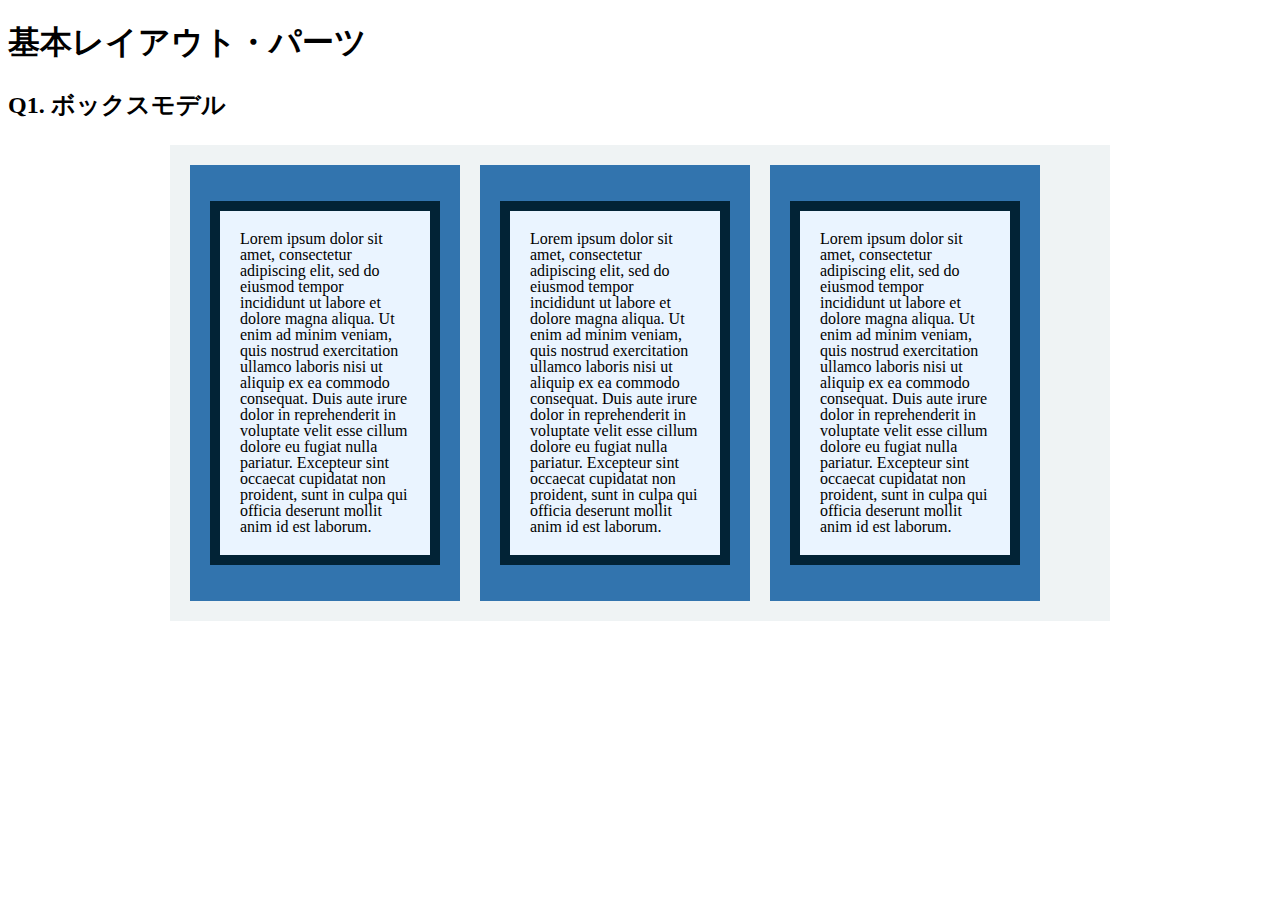
<file: layout_parts/q1/index.html>
<!DOCTYPE html>
<html>
  <head>
    <meta charset="utf-8">
    <meta http-equiv="X-UA-Compatible" content="IE=edge">
    <meta name="viewport" content="width=device-width, initial-scale=1.0, maximum-scale=1.0, user-scalable=no">
    <meta name="format-detection" content="telephone=no">
    <title>基本レイアウト・パーツ</title>
    <link rel="stylesheet" href="http://gizumo-inc.github.io/sample/front-lesson/layout_parts_new/assets/css/reset.css">
    <link rel="stylesheet" href="http://gizumo-inc.github.io/sample/front-lesson/layout_parts_new/assets/css/base.css">
    <link rel="stylesheet" href="css/style.css">
  </head>
  <body>
    <div class="wrapper">
      <h1 class="title">基本レイアウト・パーツ</h1>
      <h2 class="headline">
        <p class="headline__text">Q1. ボックスモデル</p>
      </h2>
      <div class="box">
        <!-- 回答はクラスq1の要素の中に書いてね -->
        <!-- すでについてるクラスにはstyleを指定しない。styleをつける場合は自分で新たにクラスをつけること -->
        <div class="q1-container-box clearfix">
          <div class="q1-container-item">
            <p class="q1-container-text">Lorem ipsum dolor sit amet, consectetur adipiscing elit, sed do eiusmod tempor incididunt ut labore et dolore magna aliqua. Ut enim ad minim veniam, quis nostrud exercitation ullamco laboris nisi ut aliquip ex ea commodo consequat. Duis aute irure dolor in reprehenderit in voluptate velit esse cillum dolore eu fugiat nulla pariatur. Excepteur sint occaecat cupidatat non proident, sunt in culpa qui officia deserunt mollit anim id est laborum.</p>
          </div>

          <div class="q1-container-item">
            <p class="q1-container-text">Lorem ipsum dolor sit amet, consectetur adipiscing elit, sed do eiusmod tempor incididunt ut labore et dolore magna aliqua. Ut enim ad minim veniam, quis nostrud exercitation ullamco laboris nisi ut aliquip ex ea commodo consequat. Duis aute irure dolor in reprehenderit in voluptate velit esse cillum dolore eu fugiat nulla pariatur. Excepteur sint occaecat cupidatat non proident, sunt in culpa qui officia deserunt mollit anim id est laborum.</p> 
          </div>

          <div class="q1-container-item">
            <p class="q1-container-text">Lorem ipsum dolor sit amet, consectetur adipiscing elit, sed do eiusmod tempor incididunt ut labore et dolore magna aliqua. Ut enim ad minim veniam, quis nostrud exercitation ullamco laboris nisi ut aliquip ex ea commodo consequat. Duis aute irure dolor in reprehenderit in voluptate velit esse cillum dolore eu fugiat nulla pariatur. Excepteur sint occaecat cupidatat non proident, sunt in culpa qui officia deserunt mollit anim id est laborum.</p>
          </div>
        </div>
        <!-- 回答はクラスq1の要素の中に書いてね -->
      </div>
    </div>
  </body>
</html>
</file>
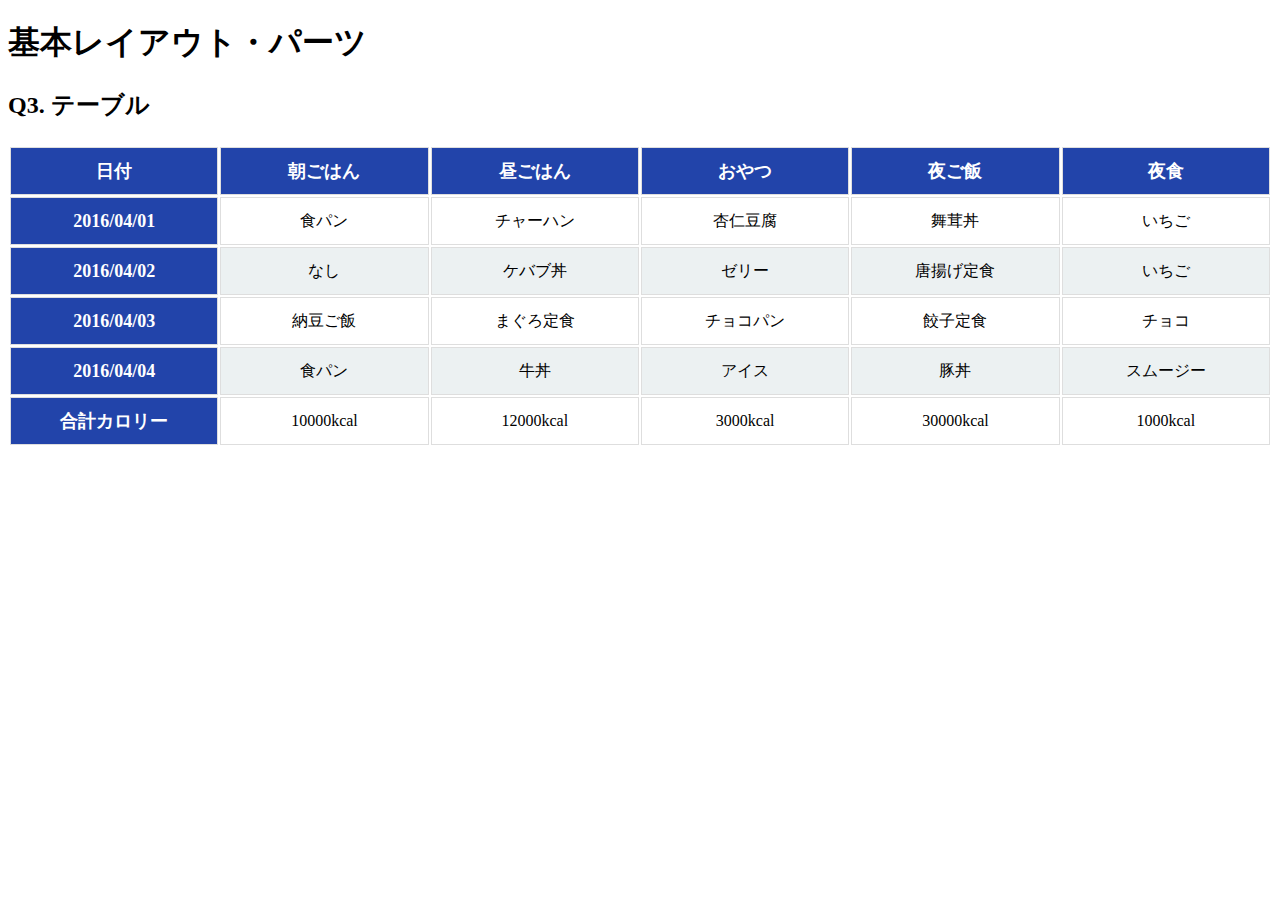
<file: layout_parts/q3/index.html>
<!DOCTYPE html>
<html>
  <head>
    <meta charset="utf-8">
    <meta http-equiv="X-UA-Compatible" content="IE=edge">
    <meta name="viewport" content="width=device-width, initial-scale=1.0, maximum-scale=1.0, user-scalable=no">
    <meta name="format-detection" content="telephone=no">
    <title>基本レイアウト・パーツ</title>
    <link rel="stylesheet" href="http://gizumo-inc.github.io/sample/front-lesson/layout_parts_new/assets/css/reset.css">
    <link rel="stylesheet" href="http://gizumo-inc.github.io/sample/front-lesson/layout_parts_new/assets/css/base.css">
    <link rel="stylesheet" href="css/style.css">
  </head>
  <body>
    <div class="wrapper">
      <h1 class="title">基本レイアウト・パーツ</h1>
      <h2 class="headline">
        <p class="headline__text">Q3. テーブル</p>
      </h2>
      <div class="box">
        <!-- 回答はクラスq3の要素の中に書いてね -->
        <!-- すでについてるクラスにはstyleを指定しない。styleをつける場合は自分で新たにクラスをつけること -->
        <div class="q3">
          <table class="q3-container">
            <thead>
              <th>日付</th>
              <th>朝ごはん</th>
              <th>昼ごはん</th>
              <th>おやつ</th>
              <th>夜ご飯</th>
              <th>夜食</th>
            </thead>
            <tbody>
              <tr>
                <th>2016/04/01</th>
                <td>食パン</td>
                <td>チャーハン</td>
                <td>杏仁豆腐</td>
                <td>舞茸丼</td>
                <td>いちご</td>
              </tr>
              <tr>
                <th>2016/04/02</th>
                <td>なし</td>
                <td>ケバブ丼</td>
                <td>ゼリー</td>
                <td>唐揚げ定食</td>
                <td>いちご</td>
              </tr>
              <tr>
                <th>2016/04/03</th>
                <td>納豆ご飯</td>
                <td>まぐろ定食</td>
                <td>チョコパン</td>
                <td>餃子定食</td>
                <td>チョコ</td>
              </tr>
              <tr>
                <th>2016/04/04</th>
                <td>食パン</td>
                <td>牛丼</td>
                <td>アイス</td>
                <td>豚丼</td>
                <td>スムージー</td>
              </tr>
              <tr>
                <th>合計カロリー</th>
                <td>10000kcal</td>
                <td>12000kcal</td>
                <td>3000kcal</td>
                <td>30000kcal</td>
                <td>1000kcal</td>
              </tr>
            </tbody>
          </table>
        </div>
        <!-- 回答はクラスq3の要素の中に書いてね -->
      </div>
    </div>
  </body>
</html>
</file>
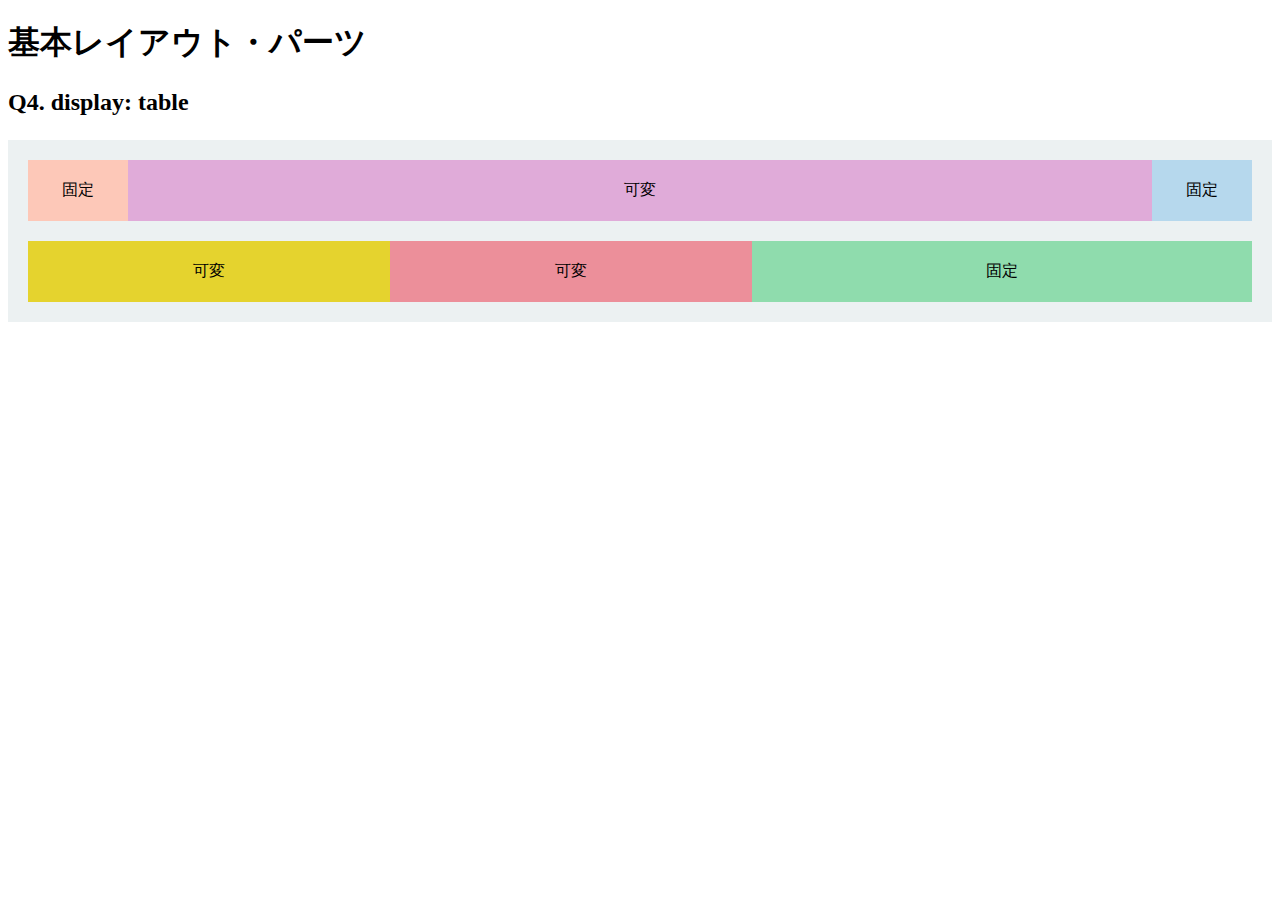
<file: layout_parts/q4/index.html>
<!DOCTYPE html>
<html>
  <head>
    <meta charset="utf-8">
    <meta http-equiv="X-UA-Compatible" content="IE=edge">
    <meta name="viewport" content="width=device-width, initial-scale=1.0, maximum-scale=1.0, user-scalable=no">
    <meta name="format-detection" content="telephone=no">
    <title>基本レイアウト・パーツ</title>
    <link rel="stylesheet" href="http://gizumo-inc.github.io/sample/front-lesson/layout_parts_new/assets/css/reset.css">
    <link rel="stylesheet" href="http://gizumo-inc.github.io/sample/front-lesson/layout_parts_new/assets/css/base.css">
    <link rel="stylesheet" href="css/style.css">
  </head>
  <body>
    <div class="wrapper">
      <h1 class="title">基本レイアウト・パーツ</h1>
      <h2 class="headline">
        <p class="headline__text">Q4. display: table</p>
      </h2>
      <div class="box">
        <!-- 回答はクラスq4の要素の中に書いてね -->
        <!-- すでについてるクラスにはstyleを指定しない。styleをつける場合は自分で新たにクラスをつけること -->
        <!-- 新たにタグは追加しなくてもできます。 -->
        <div class="q4 q4-box">
          <div class="q4-container">
            <div class="q4-cell pink">固定</div>
            <div class="q4-cell purple">可変</div>
            <div class="q4-cell blue">固定</div>
          </div>
          <div class="q4-container">
            <div class="q4-cell yellow">可変</div>
            <div class="q4-cell red">可変</div>
            <div class="q4-cell green">固定</div>
          </div>
        </div>
        <!-- 回答はクラスq4の要素の中に書いてね -->
      </div>
    </div>
  </body>
</html>
</file>
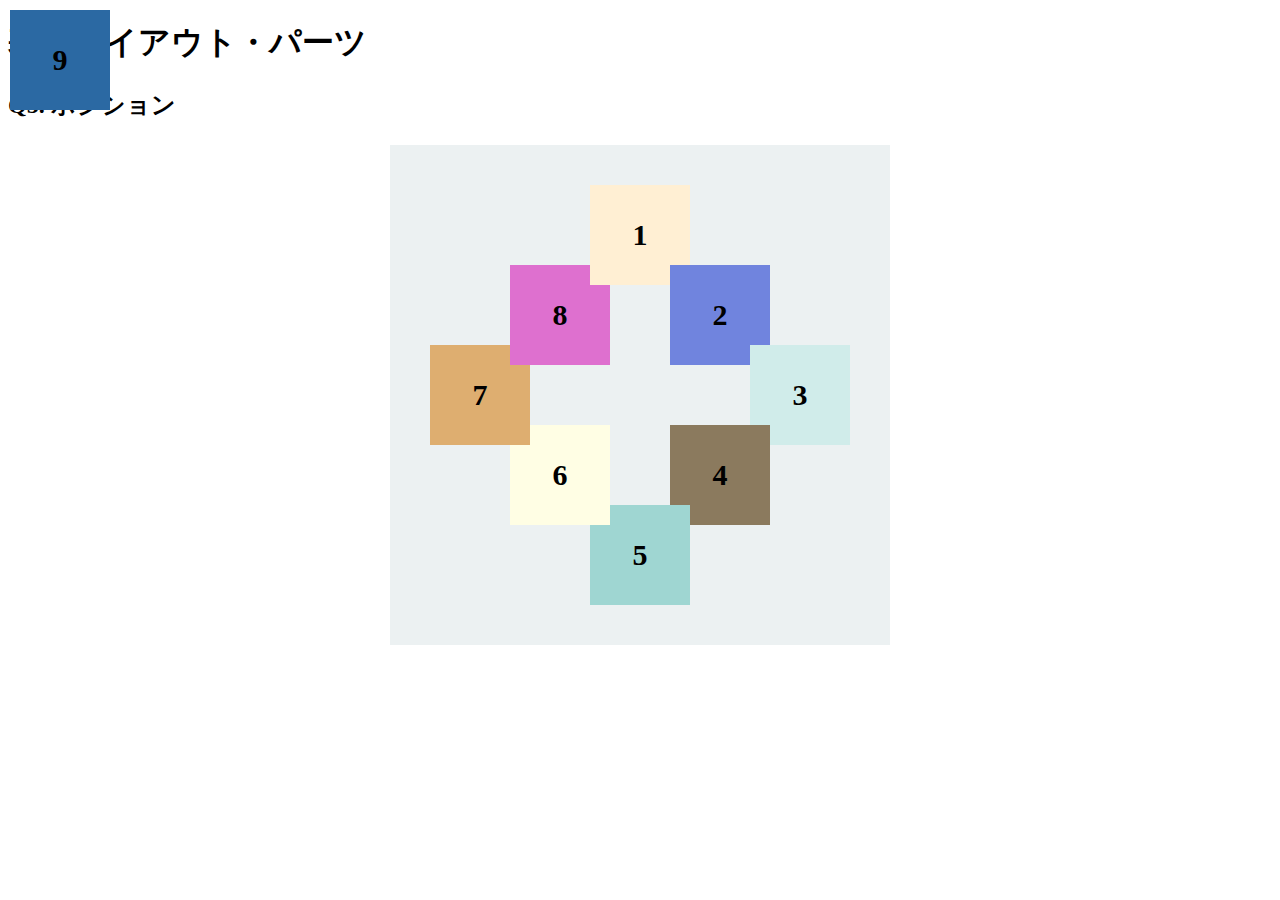
<file: layout_parts/q5/index.html>
<!DOCTYPE html>
<html>
  <head>
    <meta charset="utf-8">
    <meta http-equiv="X-UA-Compatible" content="IE=edge">
    <meta name="viewport" content="width=device-width, initial-scale=1.0, maximum-scale=1.0, user-scalable=no">
    <meta name="format-detection" content="telephone=no">
    <title>基本レイアウト・パーツ</title>
    <link rel="stylesheet" href="http://gizumo-inc.github.io/sample/front-lesson/layout_parts_new/assets/css/reset.css">
    <link rel="stylesheet" href="http://gizumo-inc.github.io/sample/front-lesson/layout_parts_new/assets/css/base.css">
    <link rel="stylesheet" href="css/style.css">
  </head>
  <body>
    <div class="wrapper">
      <h1 class="title">基本レイアウト・パーツ</h1>
      <h2 class="headline">
        <p class="headline__text">Q5. ポジション</p>
      </h2>
      <div class="box">
        <!-- 回答はクラスq5の要素の中に書いてね -->
        <!-- すでについてるクラスにはstyleを指定しない。styleをつける場合は自分で新たにクラスをつけること -->
        <!-- 新たにタグは追加しなくてもできます。 -->
        <div class="q5-container">
          <div class="q5-box eight">8</div>
          <div class="q5-box five">5</div>
          <div class="q5-box one">1</div>
          <div class="q5-box seven">7</div>
          <div class="q5-box four">4</div>
          <div class="q5-box six">6</div>
          <div class="q5-box two">2</div>
          <div class="q5-box three">3</div>
          <div class="q5-box nine">9</div>
        </div>
        <!-- 回答はクラスq5の要素の中に書いてね -->
      </div>
    </div>
  </body>
</html>
</file>
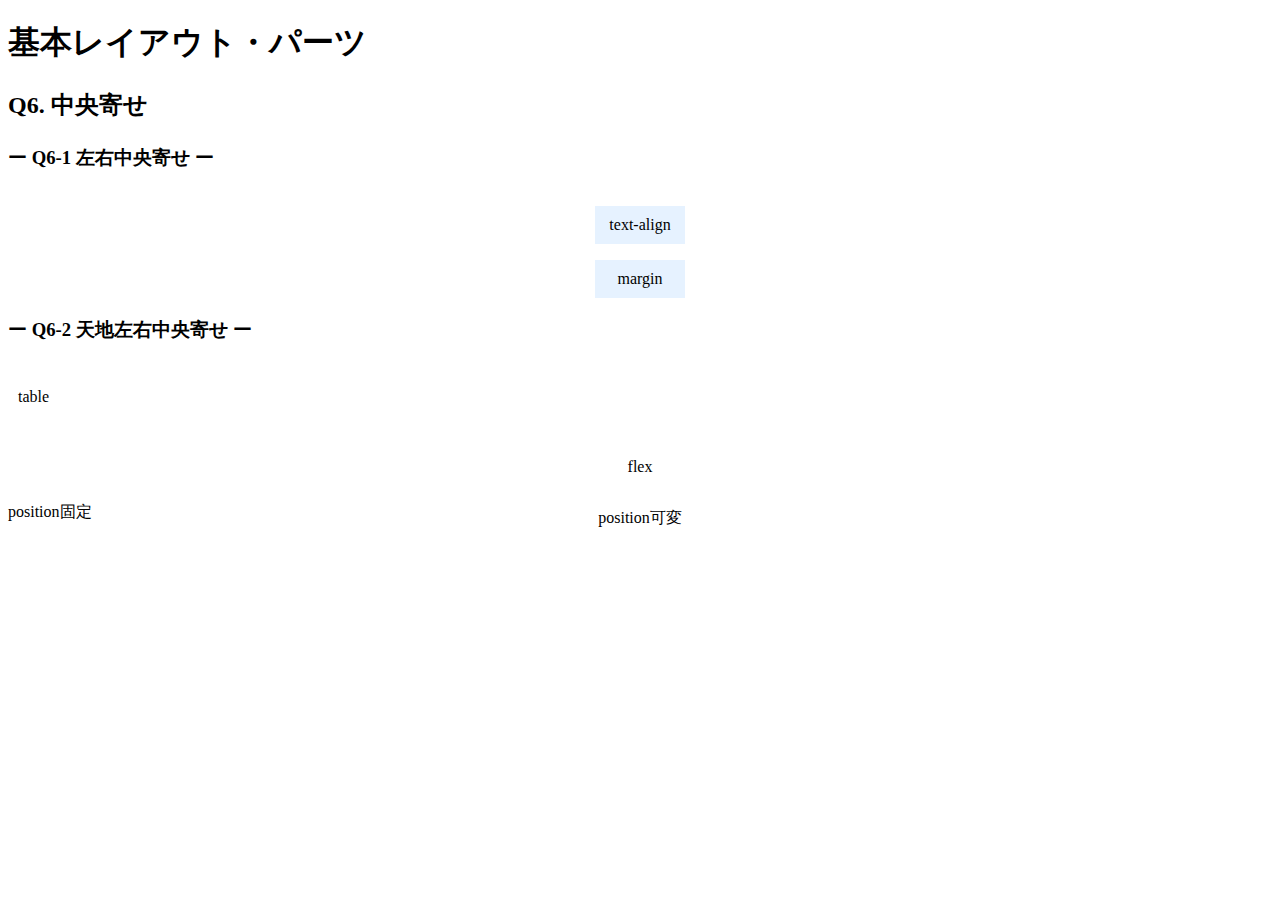
<file: layout_parts/q6/index.html>
<!DOCTYPE html>
<html>
  <head>
    <meta charset="utf-8">
    <meta http-equiv="X-UA-Compatible" content="IE=edge">
    <meta name="viewport" content="width=device-width, initial-scale=1.0, maximum-scale=1.0, user-scalable=no">
    <meta name="format-detection" content="telephone=no">
    <title>基本レイアウト・パーツ</title>
    <link rel="stylesheet" href="http://gizumo-inc.github.io/sample/front-lesson/layout_parts_new/assets/css/reset.css">
    <link rel="stylesheet" href="http://gizumo-inc.github.io/sample/front-lesson/layout_parts_new/assets/css/base.css">
    <link rel="stylesheet" href="css/style.css">
  </head>
  <body>
    <div class="wrapper">
      <h1 class="title">基本レイアウト・パーツ</h1>
      <h2 class="headline">
        <p class="headline__text">Q6. 中央寄せ</p>
      </h2>
      <div class="box">
        <div class="box__inner">
          <h3 class="box__headline">
            <p class="box__headline__text">ー Q6-1 左右中央寄せ ー</p>
          </h3>
          <div class="q6 q6--horizontal">
            <!-- Q6-1の回答はここに書いてね -->
            <!-- 新たにタグは追加しなくてもできます。 -->
            <div class="q6__box">
              <div class="q6_leftbox">
                <p class="q6_text_align">text-align</p>
              </div>
            </div>
            <!-- Q6-1の回答はここに書いてね -->

            <!-- Q6-1の回答はここに書いてね -->
            <!-- 新たにタグは追加しなくてもできます。 -->
            <div class="q6__box">
              <p class="q6_text_margin">margin</p>
            </div>
            <!-- Q6-1の回答はここに書いてね -->
          </div>
        </div>

        <div class="box__inner">
          <h3 class="box__headline">
            <p class="box__headline__text">ー Q6-2 天地左右中央寄せ ー</p>
          </h3>
          <!-- Q6-2の回答はここに書いてね -->
          <!-- すでについてるクラスにはstyleを指定しない。styleをつける場合は自分で新たにクラスをつけること -->
          <!-- 新たにタグは追加しなくてもできます。 -->
          <div class="q6 q6--around mainbox-top">
            <div class="box_table">
              <p class="q6_text_table">table</p>
            </div>
          </div>
          <!-- Q6-2の回答はここに書いてね -->

          <!-- Q6-2の回答はここに書いてね -->
          <!-- すでについてるクラスにはstyleを指定しない。styleをつける場合は自分で新たにクラスをつけること -->
          <!-- 新たにタグは追加しなくてもできます。 -->
          <div class="q6 q6--around mainbox-bottom">
            <p class="q6_text_flex">flex</p>
          </div>
          <!-- Q6-2の回答はここに書いてね -->

          <div class="q6 q6--position">
            <!-- Q6-2の回答はここに書いてね -->
            <!-- すでについてるクラスにはstyleを指定しない。styleをつける場合は自分で新たにクラスをつけること -->
            <!-- 新たにタグは追加しなくてもできます。 -->
            <div class="q6__box is-stable footerbox-left">
              <p class="q6__box__inner text_kotei">position固定</p>
            </div>
            <!-- Q6-2の回答はここに書いてね -->

            <!-- Q6-2の回答はここに書いてね -->
            <!-- すでについてるクラスにはstyleを指定しない。styleをつける場合は自分で新たにクラスをつけること -->
            <!-- 新たにタグは追加しなくてもできます。 -->
            <div class="q6__box is-flexible footerbox-right">
              <p class="q6__box__inner text_kahen">position可変</p>
            </div>
            <!-- Q6-2の回答はここに書いてね -->
          </div>
        </div>
      </div>
    </div>
  </body>
</html>
</file>
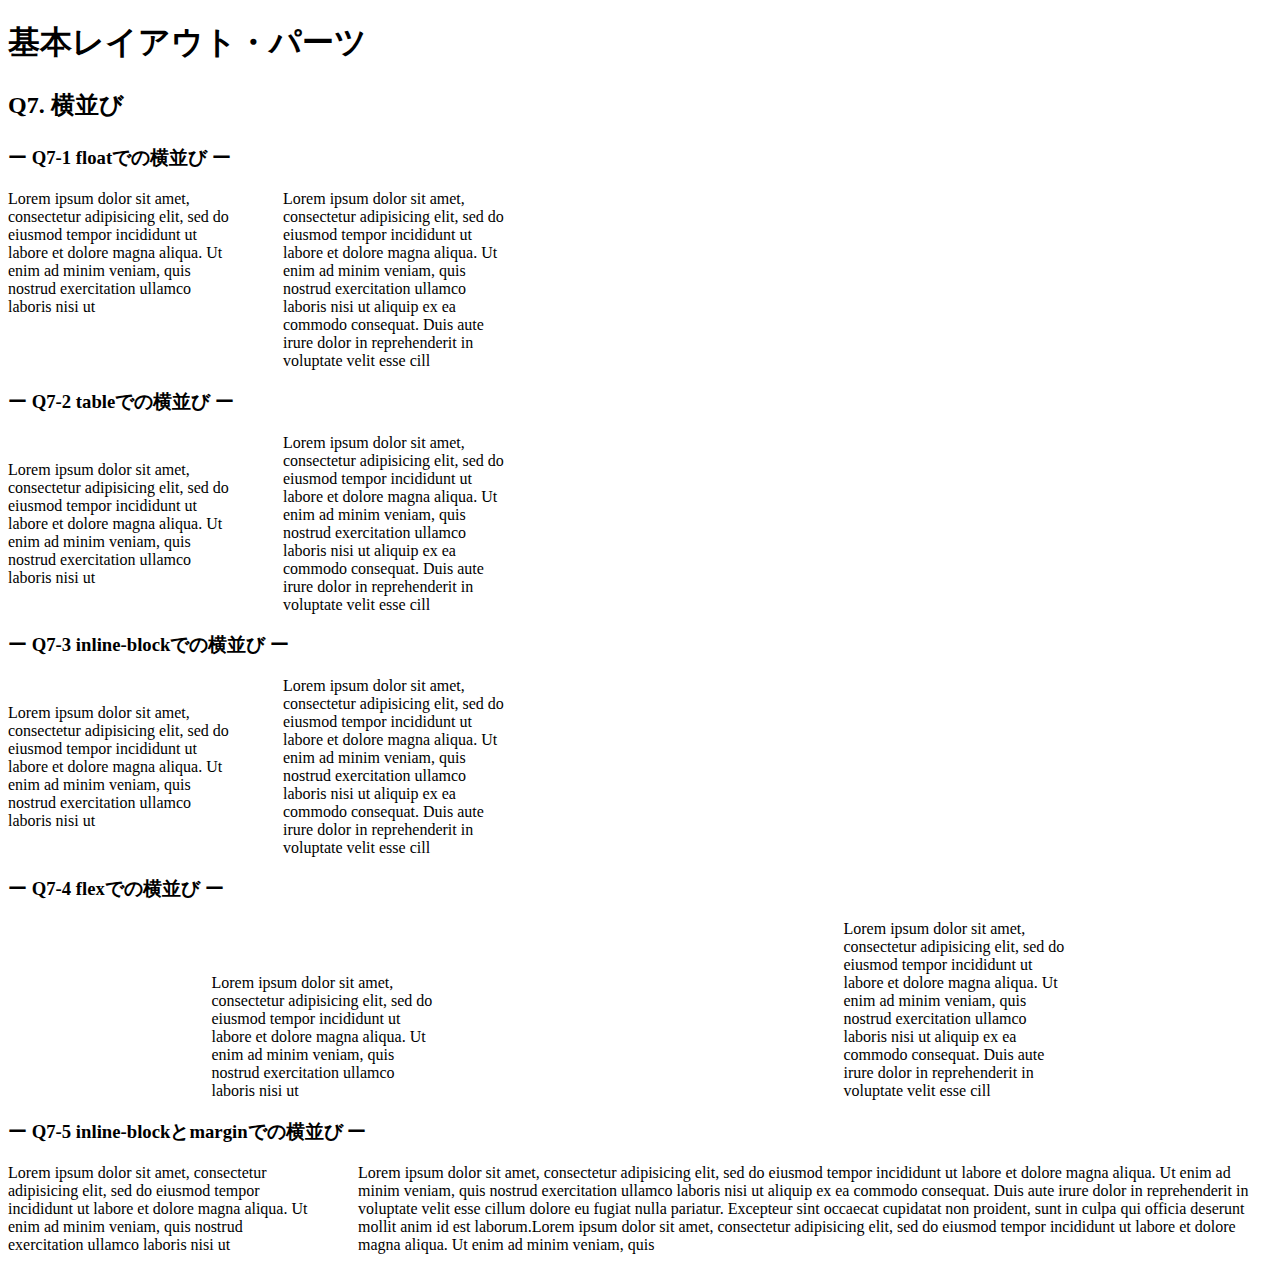
<file: layout_parts/q7/index.html>
<!DOCTYPE html>
<html>
  <head>
    <meta charset="utf-8">
    <meta http-equiv="X-UA-Compatible" content="IE=edge">
    <meta name="viewport" content="width=device-width, initial-scale=1.0, maximum-scale=1.0, user-scalable=no">
    <meta name="format-detection" content="telephone=no">
    <title>基本レイアウト・パーツ</title>
    <link rel="stylesheet" href="http://gizumo-inc.github.io/sample/front-lesson/layout_parts_new/assets/css/reset.css">
    <link rel="stylesheet" href="http://gizumo-inc.github.io/sample/front-lesson/layout_parts_new/assets/css/base.css">
    <link rel="stylesheet" href="css/style.css">
  </head>
  <body>
    <div class="wrapper">
      <h1 class="title">基本レイアウト・パーツ</h1>
      <h2 class="headline">
        <p class="headline__text">Q7. 横並び</p>
      </h2>
      <div class="box">
        <div class="box__inner">
          <h3 class="box__headline">
            <p class="box__headline__text">ー Q7-1 floatでの横並び ー</p>
          </h3>
          <!-- Q7の回答はここに書いてね -->
          <!-- すでについてるクラスにはstyleを指定しない。styleをつける場合は自分で新たにクラスをつけること -->
          <!-- 新たにタグは追加しなくてもできます。 -->
          <div class="q7 q7--float">
            <div class="q7__inner q7-1-clearfix">
              <div class="q7__box q7-1-float">
                Lorem ipsum dolor sit amet, consectetur adipisicing elit, sed do eiusmod tempor incididunt ut labore et dolore magna aliqua. Ut enim ad minim veniam, quis nostrud exercitation ullamco laboris nisi ut
              </div>
              <div class="q7__box q7-1-float">
                Lorem ipsum dolor sit amet, consectetur adipisicing elit, sed do eiusmod tempor incididunt ut labore et dolore magna aliqua. Ut enim ad minim veniam, quis nostrud exercitation ullamco laboris nisi ut aliquip ex ea commodo consequat. Duis aute irure dolor in reprehenderit in voluptate velit esse cill
              </div>
            </div>
          </div>
          <!-- Q7の回答はここに書いてね -->
        </div>

        <div class="box__inner">
          <h3 class="box__headline">
            <p class="box__headline__text">ー Q7-2 tableでの横並び ー</p>
          </h3>
          <!-- Q7の回答はここに書いてね -->
          <!-- すでについてるクラスにはstyleを指定しない。styleをつける場合は自分で新たにクラスをつけること -->
          <!-- 新たにタグは追加しなくてもできます。 -->
          <div class="q7 q7--table">
            <div class="q7__inner q7-2-table-inner">
              <div class="q7__box q7-2-table-box">
                <div class="q7__box__text">
                  Lorem ipsum dolor sit amet, consectetur adipisicing elit, sed do eiusmod tempor incididunt ut labore et dolore magna aliqua. Ut enim ad minim veniam, quis nostrud exercitation ullamco laboris nisi ut
                </div>
              </div>
              <div class="q7__box q7-2-table-box">
                <div class="q7__box__text">
                  Lorem ipsum dolor sit amet, consectetur adipisicing elit, sed do eiusmod tempor incididunt ut labore et dolore magna aliqua. Ut enim ad minim veniam, quis nostrud exercitation ullamco laboris nisi ut aliquip ex ea commodo consequat. Duis aute irure dolor in reprehenderit in voluptate velit esse cill
                </div>
              </div>
            </div>
          </div>
          <!-- Q7の回答はここに書いてね -->
        </div>

        <div class="box__inner">
          <h3 class="box__headline">
            <p class="box__headline__text">ー Q7-3 inline-blockでの横並び ー</p>
          </h3>
          <!-- Q7の回答はここに書いてね -->
          <!-- すでについてるクラスにはstyleを指定しない。styleをつける場合は自分で新たにクラスをつけること -->
          <!-- 新たにタグは追加しなくてもできます。 -->
          <div class="q7 q7--inlineblock">
            <div class="q7__inner q7-3-inlineblock-inner">
              <div class="q7__box q7-3-inlineblock-box">
                Lorem ipsum dolor sit amet, consectetur adipisicing elit, sed do eiusmod tempor incididunt ut labore et dolore magna aliqua. Ut enim ad minim veniam, quis nostrud exercitation ullamco laboris nisi ut
              </div>
              <div class="q7__box q7-3-inlineblock-box">
                Lorem ipsum dolor sit amet, consectetur adipisicing elit, sed do eiusmod tempor incididunt ut labore et dolore magna aliqua. Ut enim ad minim veniam, quis nostrud exercitation ullamco laboris nisi ut aliquip ex ea commodo consequat. Duis aute irure dolor in reprehenderit in voluptate velit esse cill
              </div>
            </div>
          </div>
          <!-- Q7の回答はここに書いてね -->
        </div>

        <div class="box__inner">
          <h3 class="box__headline">
            <p class="box__headline__text">ー Q7-4 flexでの横並び ー</p>
          </h3>
          <!-- Q7の回答はここに書いてね -->
          <!-- すでについてるクラスにはstyleを指定しない。styleをつける場合は自分で新たにクラスをつけること -->
          <!-- 新たにタグは追加しなくてもできます。 -->
          <div class="q7 q7--flex">
            <div class="q7__inner q7-4-flex-inner">
              <div class="q7__box q7-4-flex-box">
                Lorem ipsum dolor sit amet, consectetur adipisicing elit, sed do eiusmod tempor incididunt ut labore et dolore magna aliqua. Ut enim ad minim veniam, quis nostrud exercitation ullamco laboris nisi ut
              </div>
              <div class="q7__box q7-4-flex-box">
                Lorem ipsum dolor sit amet, consectetur adipisicing elit, sed do eiusmod tempor incididunt ut labore et dolore magna aliqua. Ut enim ad minim veniam, quis nostrud exercitation ullamco laboris nisi ut aliquip ex ea commodo consequat. Duis aute irure dolor in reprehenderit in voluptate velit esse cill
              </div>
            </div>
          </div>
          <!-- Q7の回答はここに書いてね -->
        </div>

        <div class="box__inner">
          <h3 class="box__headline">
            <p class="box__headline__text">ー Q7-5 inline-blockとmarginでの横並び ー</p>
          </h3>
          <!-- Q7の回答はここに書いてね -->
          <!-- すでについてるクラスにはstyleを指定しない。styleをつける場合は自分で新たにクラスをつけること -->
          <!-- 新たにタグは追加しなくてもできます。 -->
          <div class="q7 q7--margin">
            <div class="q7__inner is-full q7-maincontainer">
              <div class="q7__box q7-5-container-left">
                <div class="q7__box__text q7-5-text-left">
                  Lorem ipsum dolor sit amet, consectetur adipisicing elit, sed do eiusmod tempor incididunt ut labore et dolore magna aliqua. Ut enim ad minim veniam, quis nostrud exercitation ullamco laboris nisi ut
                </div>
              </div>
              <div class="q7__box q7-5-container-right">
                <div class="q7__box__text q7-5-text-right">
                  Lorem ipsum dolor sit amet, consectetur adipisicing elit, sed do eiusmod tempor incididunt ut labore et dolore magna aliqua. Ut enim ad minim veniam, quis nostrud exercitation ullamco laboris nisi ut aliquip ex ea commodo consequat. Duis aute irure dolor in reprehenderit in voluptate velit esse cillum dolore eu fugiat nulla pariatur. Excepteur sint occaecat cupidatat non proident, sunt in culpa qui officia deserunt mollit anim id est laborum.Lorem ipsum dolor sit amet, consectetur adipisicing elit, sed do eiusmod tempor incididunt ut labore et dolore magna aliqua. Ut enim ad minim veniam, quis
                </div>
              </div>
            </div>
          </div>
          <!-- Q7の回答はここに書いてね -->
        </div>
      </div>
    </div>
  </body>
</html>
</file>
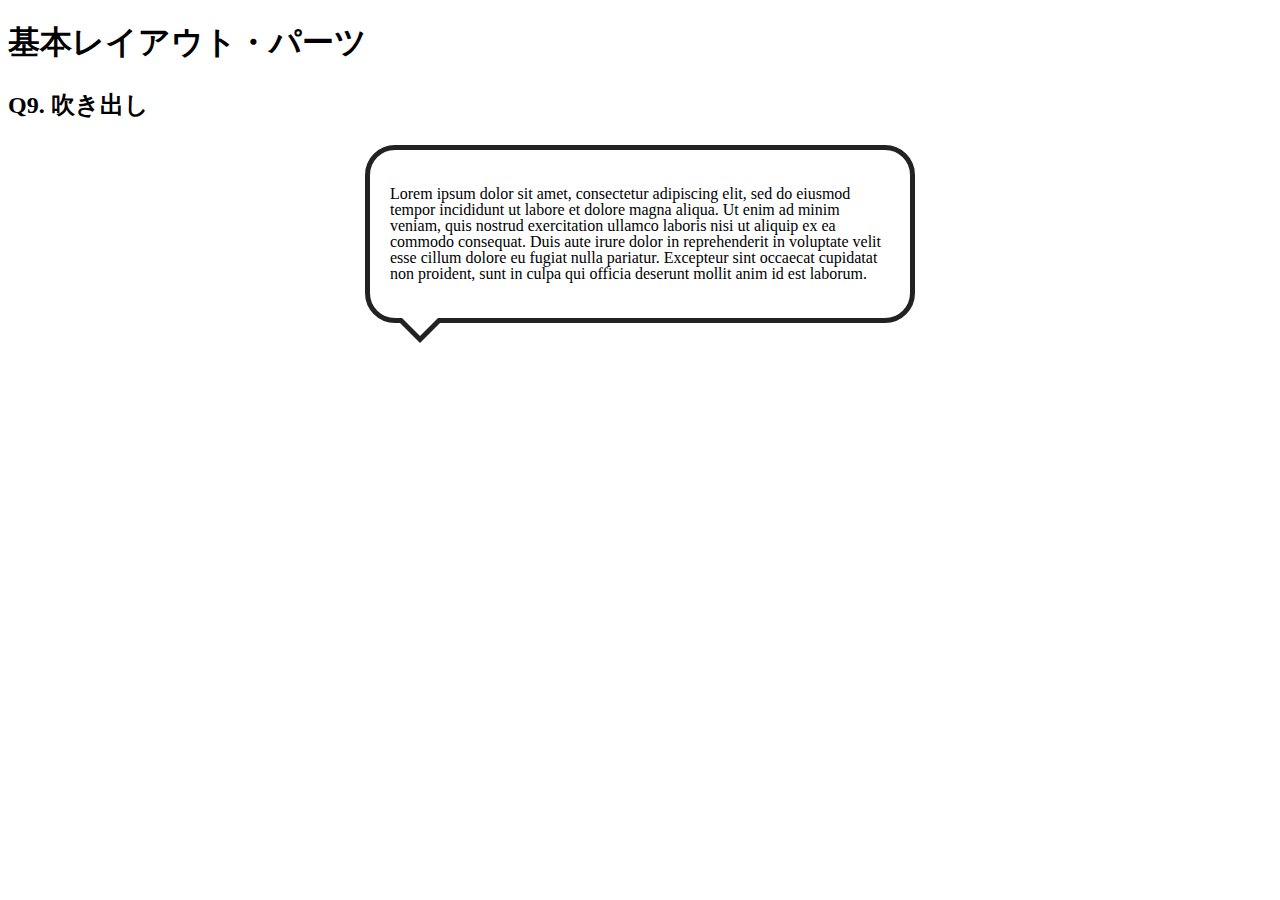
<file: layout_parts/q9/index.html>
<!DOCTYPE html>
<html>
  <head>
    <meta charset="utf-8">
    <meta http-equiv="X-UA-Compatible" content="IE=edge">
    <meta name="viewport" content="width=device-width, initial-scale=1.0, maximum-scale=1.0, user-scalable=no">
    <meta name="format-detection" content="telephone=no">
    <title>基本レイアウト・パーツ</title>
    <link rel="stylesheet" href="http://gizumo-inc.github.io/sample/front-lesson/layout_parts_new/assets/css/reset.css">
    <link rel="stylesheet" href="http://gizumo-inc.github.io/sample/front-lesson/layout_parts_new/assets/css/base.css">
    <link rel="stylesheet" href="css/style.css">
  </head>
  <body>
    <div class="wrapper">
      <h1 class="title">基本レイアウト・パーツ</h1>
      <h2 class="headline">
        <p class="headline__text">Q9. 吹き出し</p>
      </h2>
      <div class="box">
        <!-- 回答はクラスq9の要素の中に書いてね -->
        <!-- すでについてるクラスにはstyleを指定しない。styleをつける場合は自分で新たにクラスをつけること -->
        <div class="q9 q9-9-mainbox">
          <p class="q9-9-textbox">Lorem ipsum dolor sit amet, consectetur adipiscing elit, sed do eiusmod tempor incididunt ut labore et dolore magna aliqua. Ut enim ad minim veniam, quis nostrud exercitation ullamco laboris nisi ut aliquip ex ea commodo consequat. Duis aute irure dolor in reprehenderit in voluptate velit esse cillum dolore eu fugiat nulla pariatur. Excepteur sint occaecat cupidatat non proident, sunt in culpa qui officia deserunt mollit anim id est laborum.</p>
        </div>
        <!-- 回答はクラスq9の要素の中に書いてね -->
      </div>
    </div>
  </body>
</html>
</file>
<file: layout_parts/q1/css/style.css>
@charset "UTF-8";

/* 回答はここに書いてね */

.clearfix:after {
  display: block;
  content: "";
  clear: both;
}
.q1-container-box {
  width: 900px;
  margin: 0 auto;
  padding: 20px;
  background-color: #eff3f4;
}

.q1-container-item {
  width: 230px;
  margin-left: 20px;
  padding: 20px;
  background-color: #3274ae;
  float: left;
}

.q1-container-text {
  font-size: 16px;
  line-height: 16px;
  padding: 20px;
  background-color: #eaf4ff;
  border: 10px solid #022336;
}

.q1-container-item:first-child {
  margin-left: 0;
}
/* 回答はここに書いてね */
</file>
<file: layout_parts/q3/css/style.css>
@charset "UTF-8";

/* 回答はここに書いてね */
.q3-container {
  width: 100%;
  text-align: center;
  table-layout: fixed;
}

.q3-container tr:nth-child(2n) {
  background-color: #ecf1f2;
}

.q3-container td {
  font-size: 16px;
  line-height: 22px;
  border: solid #dedede 1px ;
  padding: 10px;
}

.q3-container th {
  font-size: 18px;
  line-height: 26px;
  padding: 10px;
  color: #ffffff;
  background-color: #2244aa;
  border: solid #dedede 1px;
}

.q3-container tbody tr:last-child {
  border-top: dashed #000 2px;
}

/* 回答はここに書いてね */
</file>
<file: layout_parts/q4/css/style.css>
@charset "UTF-8";

/* 回答はここに書いてね */

.q4-box {
  width: 100%;
  background-color: #ecf1f2;
}

.q4-container {
  display: table;
  width: 100%;
  text-align: center;
  padding: 20px ;
  box-sizing: border-box;
}

.q4-cell {
  display: table-cell;
  padding: 20px 0;
}

.q4-container:first-child {
  padding-bottom: 0;
}

.pink {
  background-color: #fdc8b8;
  width: 100px;
}

.purple {
  background-color: #e0abd9;
}

.blue {
  background-color: #b6d8ed;
  width: 100px;
}

.yellow {
  background-color: #e5d32e;
}

.red {
  background-color: #ec8f9a;
}

.green {
  background-color: #8fdcad;
  width: 500px;
}
/* 回答はここに書いてね */
</file>
<file: layout_parts/q5/css/style.css>
@charset "UTF-8";

/* 回答はここに書いてね */
.q5-container {
  width: 500px;
  height: 500px;
  background-color: #ecf1f2;
  margin: auto;
  position: relative;
}

.q5-box {
  width: 100px;
  height: 100px;
  position: absolute;
  font-size: 30px;
  font-weight: bold;
  text-align: center;
  line-height: 100px;
}

.one {
  background-color: #ffefd3;
  top: 40px;
  left: 200px;
  z-index: 1;
}

.two {
  background-color: #7084de;
  top: 120px;
  right: 120px;
  z-index: 2;
}

.three {
  background-color: #d0ecea;
  top: 200px;
  right: 40px;
  z-index: 3;
}

.four {
  background-color: #8b7a5e;
  bottom: 120px;
  right: 120px;
  z-index: 4;
}

.five {
  background-color: #9fd6d2;
  bottom: 40px;
  left: 200px;
  z-index: 5;
}

.six {
  background-color: #fffee4;
  bottom:120px;
  left: 120px;
  z-index: 6;
}

.seven {
  background-color: #deae70;
  top: 200px;
  left: 40px;
  z-index: 7;
}

.eight {
  background-color: #de70cf;
  top: 120px;
  left: 120px;
  z-index: 8;
}

.eight::after {
  background-color: #ffefd3;
  width: 20px;
  height: 20px;
  position: absolute;
  top: 0;
  right: 0;
  z-index: 9;
  content: "";
}

.nine {
  position: fixed;
  top: 10px;
  left: 10px;
  background-color: #2b69a3;
  z-index: 10;
}

/* 回答はここに書いてね */
</file>
<file: layout_parts/q6/css/style.css>
@charset "UTF-8";

/* 回答はここに書いてね */
.q6_leftbox {
  text-align: center;
}

.q6_text_align {
  display: inline-block;
  width: 90px;
  background-color: #e6f2ff;
  padding: 10px 0;
}

.q6_text_margin {
  width: 90px;
  background-color: #e6f2ff;
  padding: 10px 0;
  margin: 0 auto;
  text-align: center;
}

.mainbox-top {
  display: table;
}

.box_table {
  display: table-cell;
  text-align: center;
  vertical-align: middle;
}

.q6_text_table {
  display: inline-block;
  background-color: #fff;
  padding: 10px;
}

.mainbox-bottom {
  display: flex;
  justify-content: center;
  align-items: center;
}

.q6_text_flex {
  background-color: #fff;
  padding: 10px;
}

.footerbox-left {
  position: relative;
}

.text_kotei {
  position: absolute;
  top: 0;
  bottom: 0;
  left: 0;
  right: 0;
  margin: auto;
}

.footerbox-right {
  position: relative;
}

.text_kahen {
  position: absolute;
  top: 50%;
  left: 50%;
  transform: translate(-50%, -50%);
}
/* 回答はここに書いてね */
</file>
<file: layout_parts/q7/css/style.css>
@charset "UTF-8";

/* 回答はここに書いてね */
.q7-1-float {
  width: 225px;
  float: left;
  margin-left: 50px;
  box-sizing: border-box;
}

.q7-1-float:first-child {
  margin-left: 0;
}

.q7-1-clearfix:after {
  display: block;
  content: "";
  clear: both;
}

.q7-2-table-inner {
  display: table;
}

.q7-2-table-box {
  display: table-cell;
  vertical-align: middle;
  padding-left: 50px;
  width: 225px;
}

.q7-2-table-box:first-child {
  padding-left: 0;
}

.q7-3-inlineblock-inner {
  font-size: 0;
}

.q7-3-inlineblock-box {
  display: inline-block;
  width: 225px;
  vertical-align: middle;
  box-sizing: border-box;
  margin-left: 50px;
  font-size: 16px;
}

.q7-3-inlineblock-box:first-child {
  margin-left: 0;
}

.q7-4-flex-inner {
  display: flex;
  justify-content: space-around;
  align-items: flex-end;
}

.q7-4-flex-box {
  width: 225px;
  box-sizing: border-box;
}

.q7-maincontainer {
  font-size: 0;
}

.q7-5-container-left {
  display: inline-block;
  width: 300px;
  vertical-align: top;
}

.q7-5-text-left {
  font-size: 16px;
}

.q7-5-container-right {
  display: inline-block;
  width: 100%;
  margin-left: -300px;
  padding-left: 350px;
  box-sizing: border-box;
}

.q7-5-text-right {
  font-size: 16px;
}

/* 回答はここに書いてね */
</file>
<file: layout_parts/q9/css/style.css>
@charset "UTF-8";

/* 回答はここに書いてね */
.q9-9-mainbox {
  width: 500px;
  font-size: 16px;
  line-height: 16px;
  border: 5px solid #222;
  border-radius: 30px;
  padding: 20px;
  margin: 0 auto;
  position: relative;
}

.q9-9-mainbox::before {
  content: "";
  position: absolute;
  bottom: -45px;
  left: 30px;
  border: 20px solid transparent;
  border-top: 20px solid #222;
}


.q9-9-mainbox::after {
  content: "";
  position: absolute;
  bottom: -38px;
  left: 30px;
  border: 20px solid transparent;
  border-top: 20px solid #fff;
}
/* 回答はここに書いてね */
</file>
